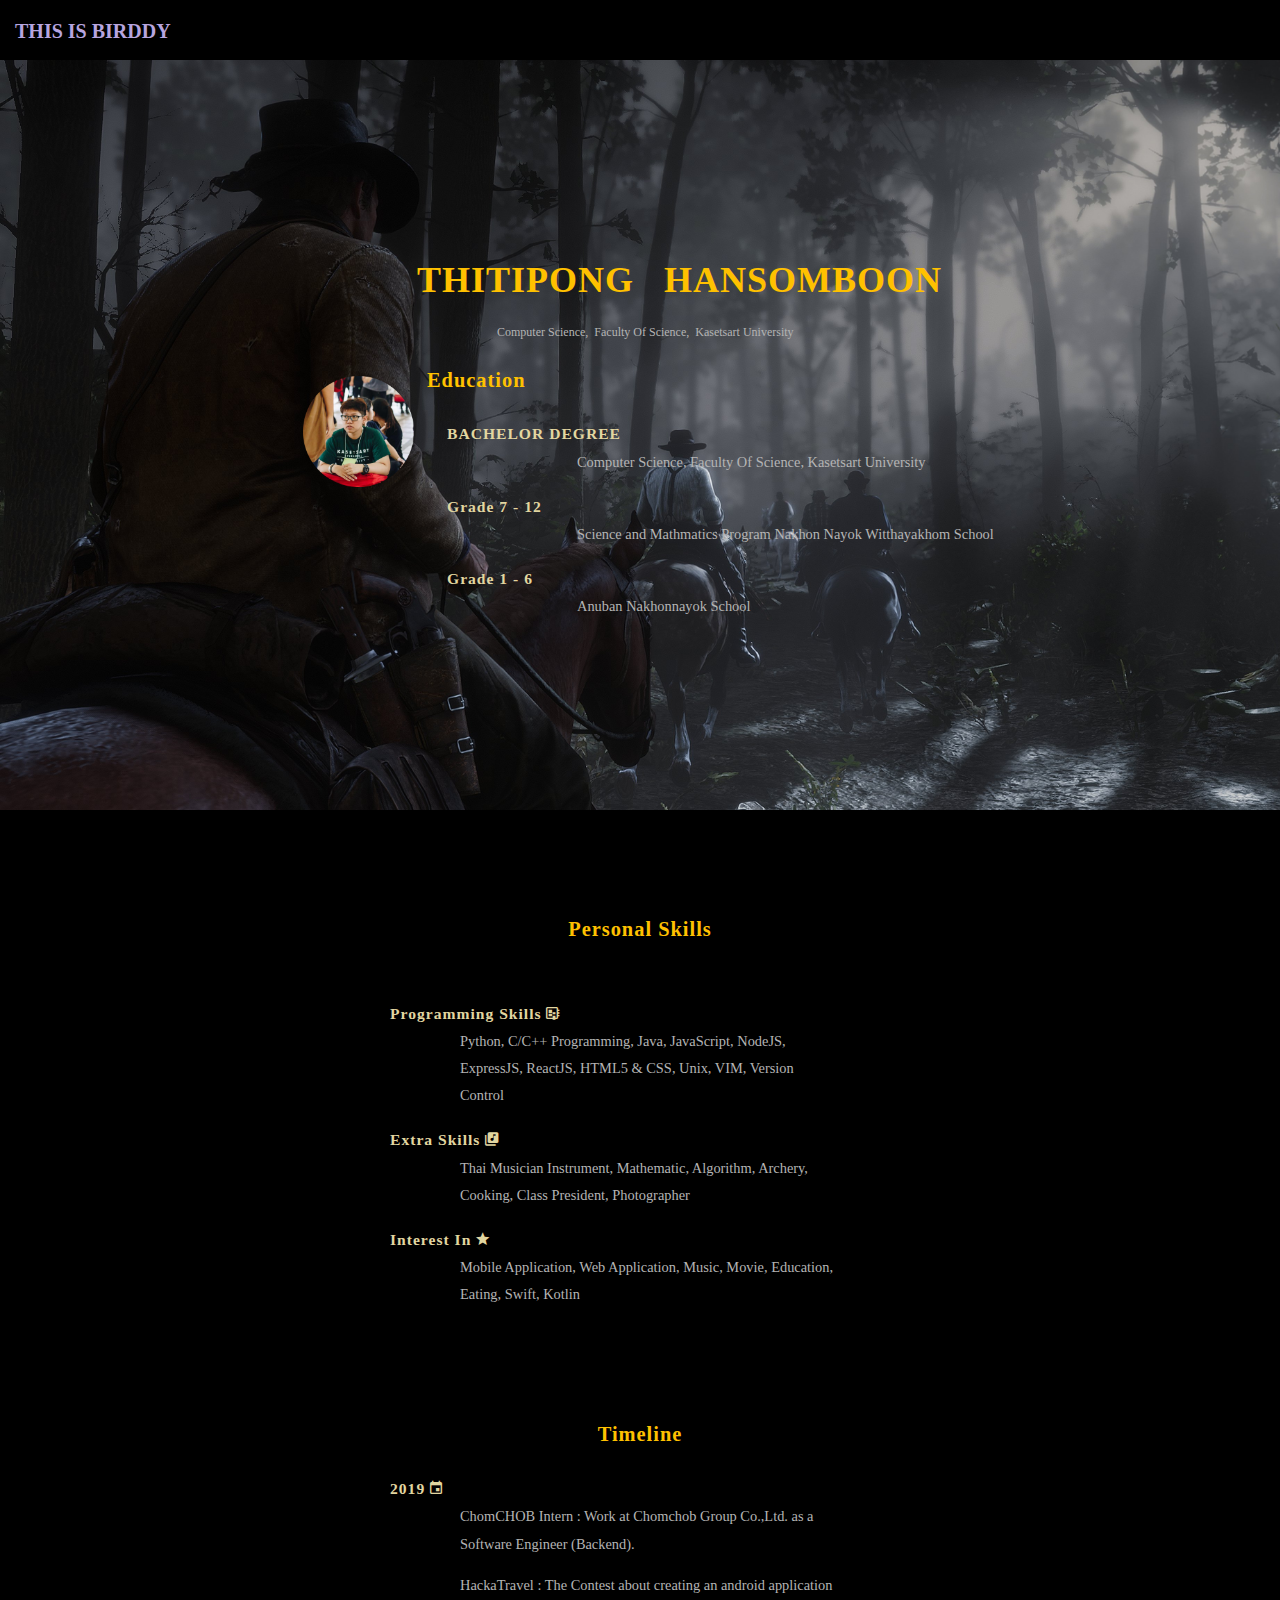
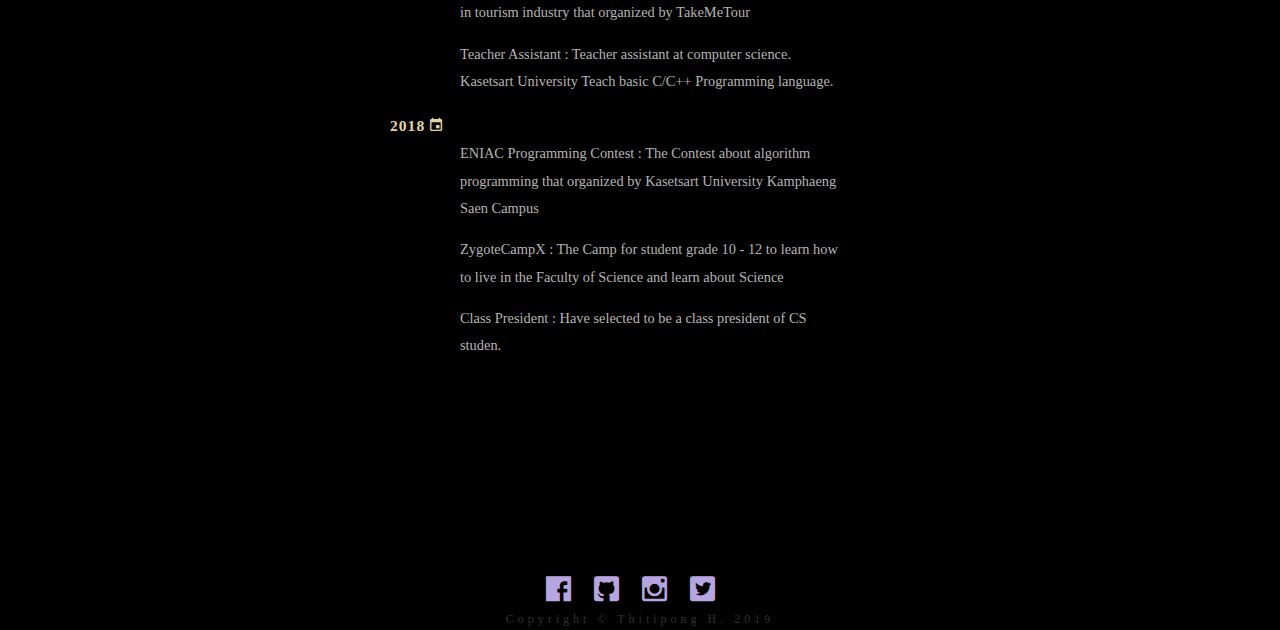
<file: index.html>
<!DOCTYPE html>
<html lang="en">

<head>
  <meta charset="utf-8">
  <title>THIS IS BIRDDY</title>

  <link rel="stylesheet" media="screen" href="./src/resources/index.css">
  <link rel="stylesheet" media="screen"
    href="./src/resources/material-design-iconic-font/css/material-design-iconic-font.css">
  <link rel="shortcut icon" type="image/x-icon" href="./src/resources/iconfinder_dev_1055073.ico">
</head>


<body>
  <!-- menu bar -->
  <header class="title-header">
    <div class="relative"><a href="index.html" style="text-decoration: none">&nbsp&nbsp&nbspTHIS IS BIRDDY</a></div>
  </header>


  <!-- body detail -->
  <div class="paper-wraper">


    <!-- table header and education -->
    <table class="bg-header" style="height: 750px; ">
      <tr>
        <td width=30%>
          <img src="./src/resources/profilePic.png">
        </td>
        <td width=70% >
          <h1>&nbspTHITIPONG&nbsp &nbspHANSOMBOON</h1>
          <p style="margin-left: 13%" style="font: Panther V01">&nbspComputer Science,&nbsp Faculty Of Science,
            &nbspKasetsart University</p>
          <div style="width: 900px;">
            <h2 style="margin-left: 50px">Education</h2>
            <h3 class="education">BACHELOR DEGREE</h3>
            <p class="education-info">Computer Science, Faculty Of Science, Kasetsart University</p>
            <h3 class="education">Grade 7 - 12</h3>
            <p class="education-info">Science and Mathmatics Program Nakhon Nayok Witthayakhom School</p>
            <h3 class="education">Grade 1 - 6</h3>
            <p class="education-info">Anuban Nakhonnayok School</p>
          </div>
        </td>
      </tr>
    </table>


    <!-- skill part -->
    <center>
      <h2 style="margin-top: 100px;">Personal Skills</h2>

      <div style="width: 900px; height: 400px; margin-top: 50px;">
        <h3 class="skill-header">Programming Skills <i class="zmdi zmdi-developer-board"></i></h3>
        <p class="skill"> Python, C/C++ Programming, Java, JavaScript, NodeJS, ExpressJS, ReactJS, HTML5 & CSS, Unix,
          VIM, Version Control</p>
        <h3 class="skill-header">Extra Skills <i class="zmdi zmdi-collection-music"></i></h3>
        <p class="skill">Thai Musician Instrument, Mathematic, Algorithm, Archery, Cooking, Class President,
          Photographer</p>
        <h3 class="skill-header">Interest In <i class="zmdi zmdi-star"></i></h3>
        <p class="skill">Mobile Application, Web Application, Music, Movie, Education, Eating, Swift, Kotlin</p>
      </div>
    </center>


    <!-- Timeline -->
    <center>
        <h2>Timeline</h2>

      <div style="width: 900px; height: 700px;">
        <h3 class="skill-header">2019 <i class="zmdi zmdi-calendar"></i></h3>
        <p class="skill"> ChomCHOB Intern : Work at Chomchob Group Co.,Ltd. as a Software Engineer (Backend).</p>
        <p class="skill"> HackaTravel : The Contest about creating an android application in tourism industry that organized by TakeMeTour</p>
        <p class="skill"> Teacher Assistant : Teacher assistant at computer science. Kasetsart University Teach basic C/C++ Programming language.</p>
        <h3 class="skill-header">2018 <i class="zmdi zmdi-calendar"></i></h3>
        <p class="skill">ENIAC Programming Contest : The Contest about algorithm programming that organized by Kasetsart University Kamphaeng Saen Campus</p>
        <p class="skill">ZygoteCampX :  The Camp for student grade 10 - 12 to learn how to live in the Faculty of Science and learn about Science</p>
        <p class="skill">Class President : Have selected to be a class president of CS studen.</p>
      </div>
    </center>

  </div>

  <!-- footer link to contact -->
  <footer>
    <a href="https://facebook.com/BIRDDYTTP" target="blank"><i class="zmdi zmdi-facebook-box"></i></a>
    <a href="https://github.com/BIRDDYTTP" target="blank"><i class="zmdi zmdi-github-box"></i></a>
    <a href="https://instagram.com/birddyttp" target="blank"><i class="zmdi zmdi-instagram"></i></a>
    <a href="https://twitter.com/birthz_th" target="blank"><i class="zmdi zmdi-twitter-box"></i></a>
    <div class="copyright">Copyright © Thitipong H. 2019</div>
  </footer>
</body>

</html>
</file>
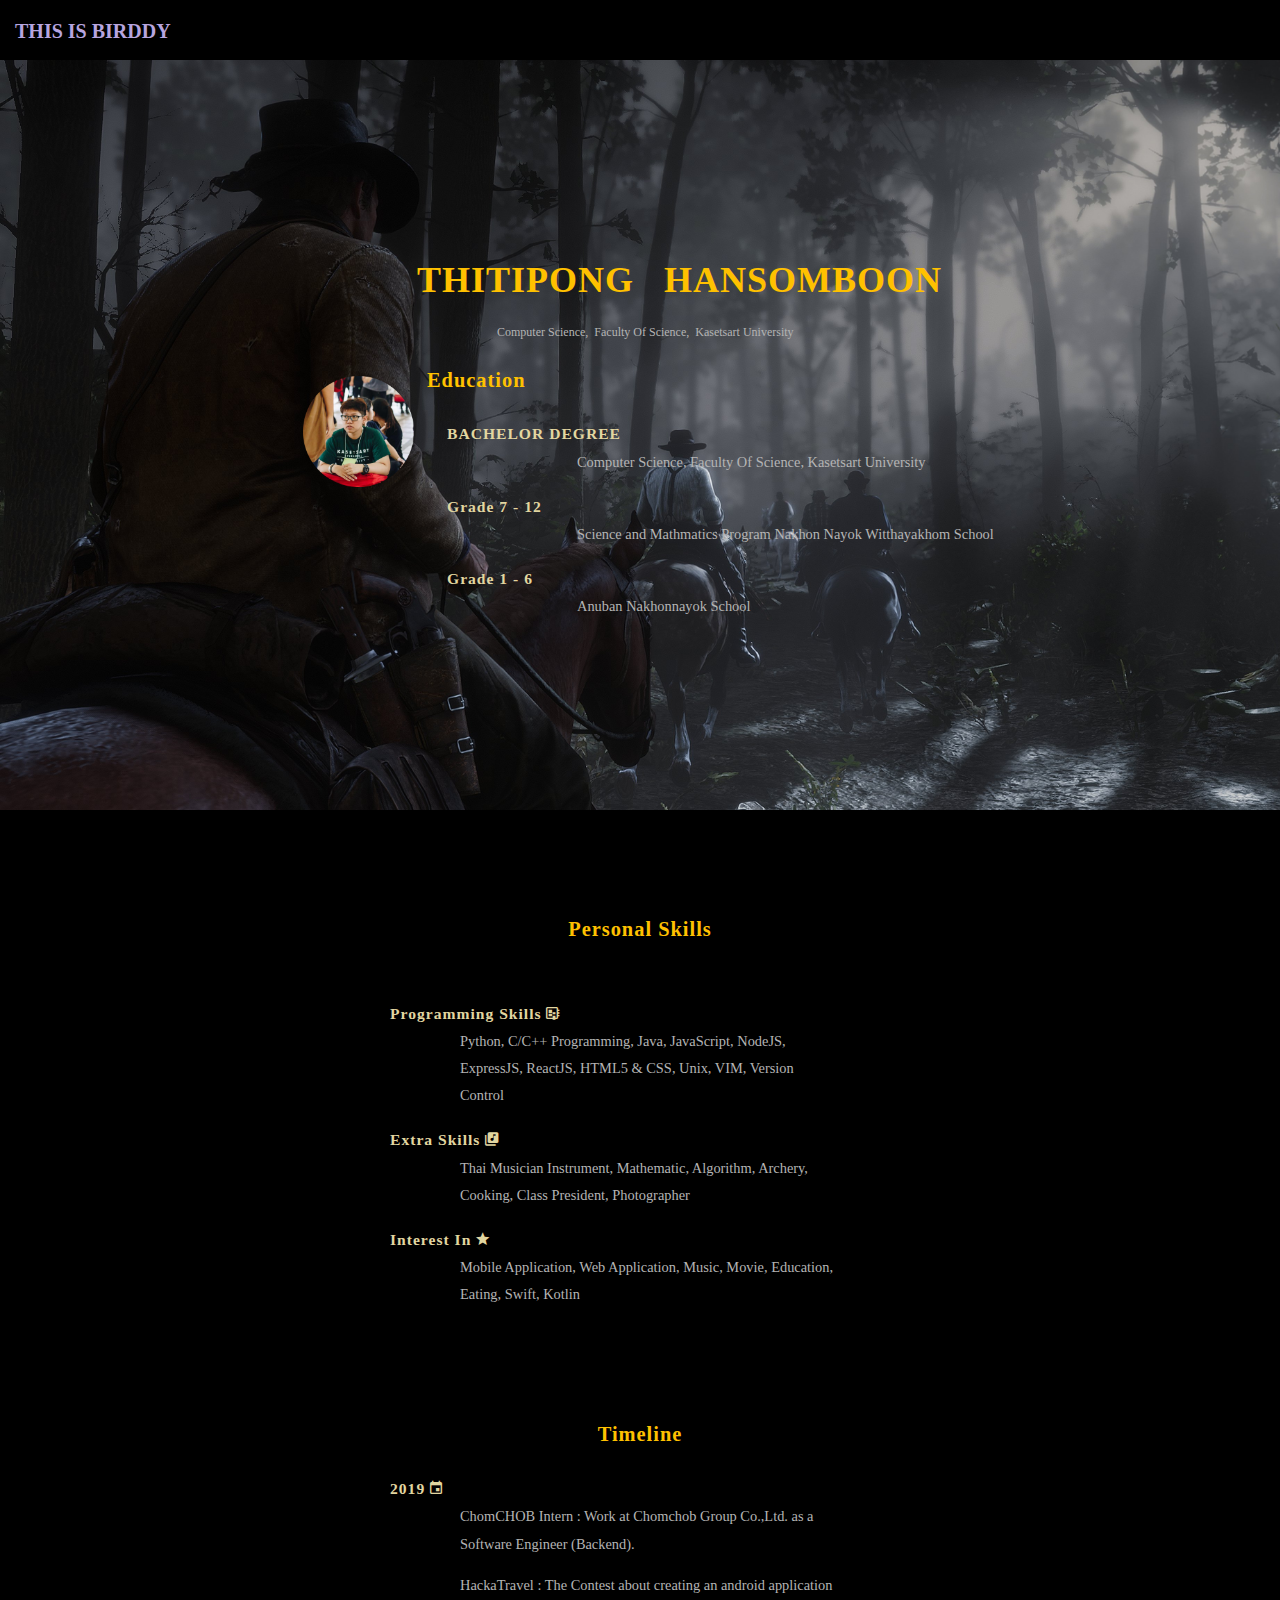
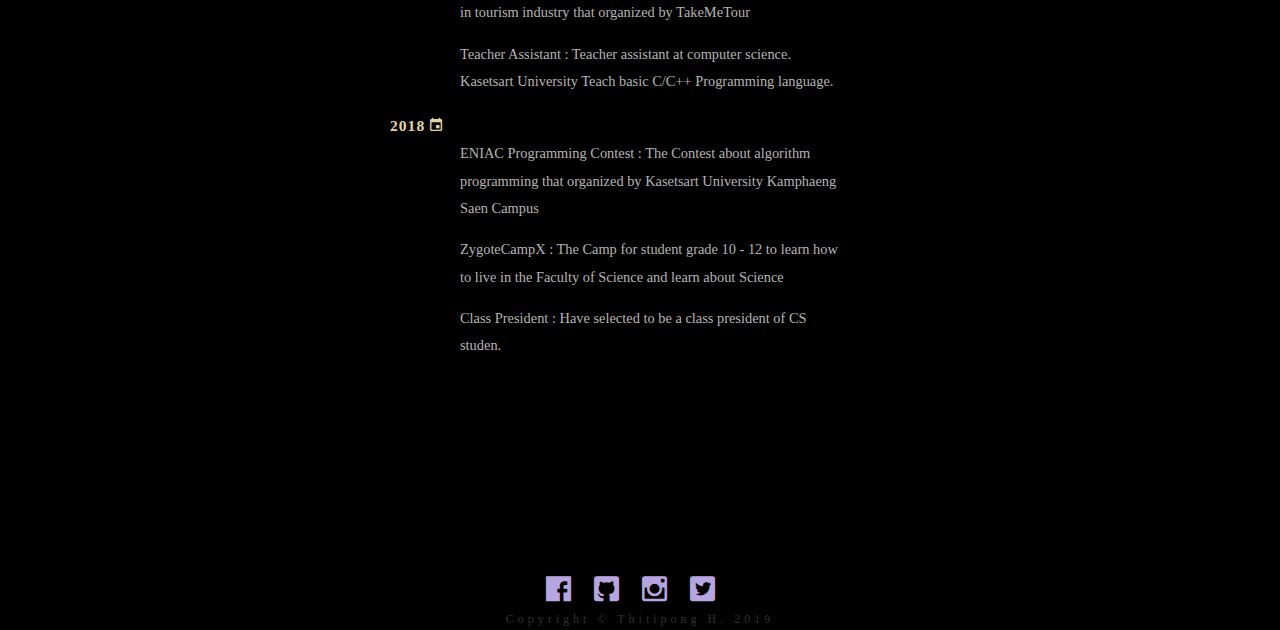
<file: src/html/index.html>
<!DOCTYPE html>
<html lang="en">

<head>
  <meta charset="utf-8">
  <title>THIS IS BIRDDY</title>

  <link rel="stylesheet" media="screen" href="../resources/index.css">
  <link rel="stylesheet" media="screen"
    href="../resources/material-design-iconic-font/css/material-design-iconic-font.css">
  <link rel="shortcut icon" type="image/x-icon" href="../resources/iconfinder_dev_1055073.ico">
</head>


<body>
  <!-- menu bar -->
  <header class="title-header">
    <div class="relative"><a href="index.html" style="text-decoration: none">&nbsp&nbsp&nbspTHIS IS BIRDDY</a></div>
  </header>


  <!-- body detail -->
  <div class="paper-wraper">


    <!-- table header and education -->
    <table class="bg-header" style="height: 750px; ">
      <tr>
        <td width=30%>
          <img src="../resources/profilePic.png">
        </td>
        <td width=70% >
          <h1>&nbspTHITIPONG&nbsp &nbspHANSOMBOON</h1>
          <p style="margin-left: 13%" style="font: Panther V01">&nbspComputer Science,&nbsp Faculty Of Science,
            &nbspKasetsart University</p>
          <div style="width: 900px;">
            <h2 style="margin-left: 50px">Education</h2>
            <h3 class="education">BACHELOR DEGREE</h3>
            <p class="education-info">Computer Science, Faculty Of Science, Kasetsart University</p>
            <h3 class="education">Grade 7 - 12</h3>
            <p class="education-info">Science and Mathmatics Program Nakhon Nayok Witthayakhom School</p>
            <h3 class="education">Grade 1 - 6</h3>
            <p class="education-info">Anuban Nakhonnayok School</p>
          </div>
        </td>
      </tr>
    </table>


    <!-- skill part -->
    <center>
      <h2 style="margin-top: 100px;">Personal Skills</h2>

      <div style="width: 900px; height: 400px; margin-top: 50px;">
        <h3 class="skill-header">Programming Skills <i class="zmdi zmdi-developer-board"></i></h3>
        <p class="skill"> Python, C/C++ Programming, Java, JavaScript, NodeJS, ExpressJS, ReactJS, HTML5 & CSS, Unix,
          VIM, Version Control</p>
        <h3 class="skill-header">Extra Skills <i class="zmdi zmdi-collection-music"></i></h3>
        <p class="skill">Thai Musician Instrument, Mathematic, Algorithm, Archery, Cooking, Class President,
          Photographer</p>
        <h3 class="skill-header">Interest In <i class="zmdi zmdi-star"></i></h3>
        <p class="skill">Mobile Application, Web Application, Music, Movie, Education, Eating, Swift, Kotlin</p>
      </div>
    </center>


    <!-- Timeline -->
    <center>
        <h2>Timeline</h2>

      <div style="width: 900px; height: 700px;">
        <h3 class="skill-header">2019 <i class="zmdi zmdi-calendar"></i></h3>
        <p class="skill"> ChomCHOB Intern : Work at Chomchob Group Co.,Ltd. as a Software Engineer (Backend).</p>
        <p class="skill"> HackaTravel : The Contest about creating an android application in tourism industry that organized by TakeMeTour</p>
        <p class="skill"> Teacher Assistant : Teacher assistant at computer science. Kasetsart University Teach basic C/C++ Programming language.</p>
        <h3 class="skill-header">2018 <i class="zmdi zmdi-calendar"></i></h3>
        <p class="skill">ENIAC Programming Contest : The Contest about algorithm programming that organized by Kasetsart University Kamphaeng Saen Campus</p>
        <p class="skill">ZygoteCampX :  The Camp for student grade 10 - 12 to learn how to live in the Faculty of Science and learn about Science</p>
        <p class="skill">Class President : Have selected to be a class president of CS studen.</p>
      </div>
    </center>

  </div>

  <!-- footer link to contact -->
  <footer>
    <a href="https://facebook.com/BIRDDYTTP" target="blank"><i class="zmdi zmdi-facebook-box"></i></a>
    <a href="https://github.com/BIRDDYTTP" target="blank"><i class="zmdi zmdi-github-box"></i></a>
    <a href="https://instagram.com/birddyttp" target="blank"><i class="zmdi zmdi-instagram"></i></a>
    <a href="https://twitter.com/birthz_th" target="blank"><i class="zmdi zmdi-twitter-box"></i></a>
    <div class="copyright">Copyright © Thitipong H. 2019</div>
  </footer>
</body>

</html>
</file>
<file: src/resources/index.css>
html {
	margin: 0;
	padding: 0;
	}
body {
  font: 75% Panther V01;
  background-color: #000000;
	line-height: 1.88889;
	margin: 0; 
	padding: 0;
	}
p { 
	margin-top: 0px; 
	text-align: left;
	color: #b4b4b4;
	}
.menu {
	margin-top: 0; 
	text-align: left;
}
h1 {
	font: 300% Panther V01;
	letter-spacing: 1px;
	margin-bottom: 20px;
	color: #ffc100;
	margin-left: 30px;
	font-weight: bold;
}
h2 {
	letter-spacing: 1px;
	margin-bottom: 20px;
	color: #ffc100;
	font-weight: bold;
	font-size: 170%;
}
.skill-header { 
	font: Panther V01;
	letter-spacing: 1px;
	margin-bottom: 0;
	color: rgb(226, 214, 160);
	font-weight: bold;
	font-size: 130%;
	text-align: start;
	margin-left: 200px;
	}
	
.education {
	font: Panther V01;
	letter-spacing: 1px;
	margin-bottom: 0;
	color: rgb(226, 214, 160);
	font-weight: bold;
	font-size: 130%;
	text-align: start;
	margin-left: 70px;	
}
.skill {
	margin-left: 50px;
	margin-right: 400px;
	font-size: 120%;
	font-family: Superspace;
}

.education-info {
	margin-left: 200px;
	font-size: 120%;
	font-family: Superspace;
}
img {
  width: 30%;
	margin-left: 300px;
}
a:link { 
	font-weight: bold; 
	text-decoration: none; 
	color: #B7A5DF;
	}
a:visited { 
	font-weight: bold; 
	text-decoration: none; 
	color: #D4CDDC;
	}
a:hover, a:focus, a:active { 
	text-decoration: underline; 
	color: #9685BA;
	}
abbr {
	border-bottom: none;
	}
.image {
	margin-top: 20px;
}
.skill {
	margin-left: 270px;
	margin-right: 250px;
	font-size: 120%;
	font-family: Superspace;
}
/* specific divs */
.page-wrapper { 
	padding: 30px 0px 0px 0px;  
	margin: 0; 
	position: relative;
	}

.intro { 
	min-width: 470px;
	width: 100%;
	}

.copyright {
	color: #313131;
	letter-spacing: 4px;
}

.title-name {
	margin-left: 4000px;
}
	header {
	padding-top: 20px;
	height: 40px;
}
.title-header {
	width: 200px;
}
.relative {
  position: relative;
  text-align: left;
  font: 20px Panther V01;
  color: #ffc100
}
.summary {
	clear: both; 
	margin: 20px 20px 20px 10px; 
	width: 160px; 
	float: left;
	}
.summary p {
	font: italic 1.1em/2.2 georgia; 
	text-align: center;
	}

.preamble {
	clear: right; 
	padding: 0px 10px 0 10px;
	}
.supporting {	
	padding-left: 10px; 
	margin-bottom: 40px;
	}

footer { 
	text-align: center; 
	}
footer a:link, footer a:visited { 
	margin-right: 20px; 
	}

.sidebar {
	margin-left: 600px; 
	position: absolute; 
	top: 0; 
	right: 0;
	}
.sidebar .wrapper { 
	font: 10px verdana, sans-serif; 
	background: transparent url(http://csszengarden.com/001/paper-bg.jpg) top left repeat-y; 
	padding: 10px; 
	margin-top: 150px; 
	width: 130px; 
	}
.sidebar h3.select { 
	background: transparent url(http://csszengarden.com/001/h3.gif) no-repeat top left; 
	margin: 10px 0 5px 0; 
	width: 97px; 
	height: 16px; 

	text-indent: 100%;
	white-space: nowrap;
	overflow: hidden;
	}
.sidebar h3.archives { 
	background: transparent url(http://csszengarden.com/001/h5.gif) no-repeat top left; 
	margin: 25px 0 5px 0; 
	width:57px; 
	height: 14px; 

	text-indent: 100%;
	white-space: nowrap;
	overflow: hidden;
	}
.sidebar h3.resources { 
	background: transparent url(http://csszengarden.com/001/h6.gif) no-repeat top left; 
	margin: 25px 0 5px 0; 
	width:63px; 
	height: 10px; 

	text-indent: 100%;
	white-space: nowrap;
	overflow: hidden;
	}
.bg-header {
	background-image: url(./bg.jpeg);
	background-repeat: no-repeat;
	background-size: cover;
}

.sidebar ul {
	margin: 0;
	padding: 0;
	}
.sidebar li {
	line-height: 1.3em; 
	background: transparent url(http://csszengarden.com/001/cr1.gif) no-repeat top center; 
	display: block; 
	padding-top: 5px; 
	margin-bottom: 5px;
	list-style-type: none;
	}
.sidebar li a:link {
	color: #988F5E;
	}
.sidebar li a:visited {
	color: #B3AE94;
	}


.extra1 {
	background: transparent url(http://csszengarden.com/001/cr2.gif) top left no-repeat; 
	position: absolute; 
	top: 40px; 
	right: 0; 
	width: 148px; 
	height: 110px;
	}
</file>
